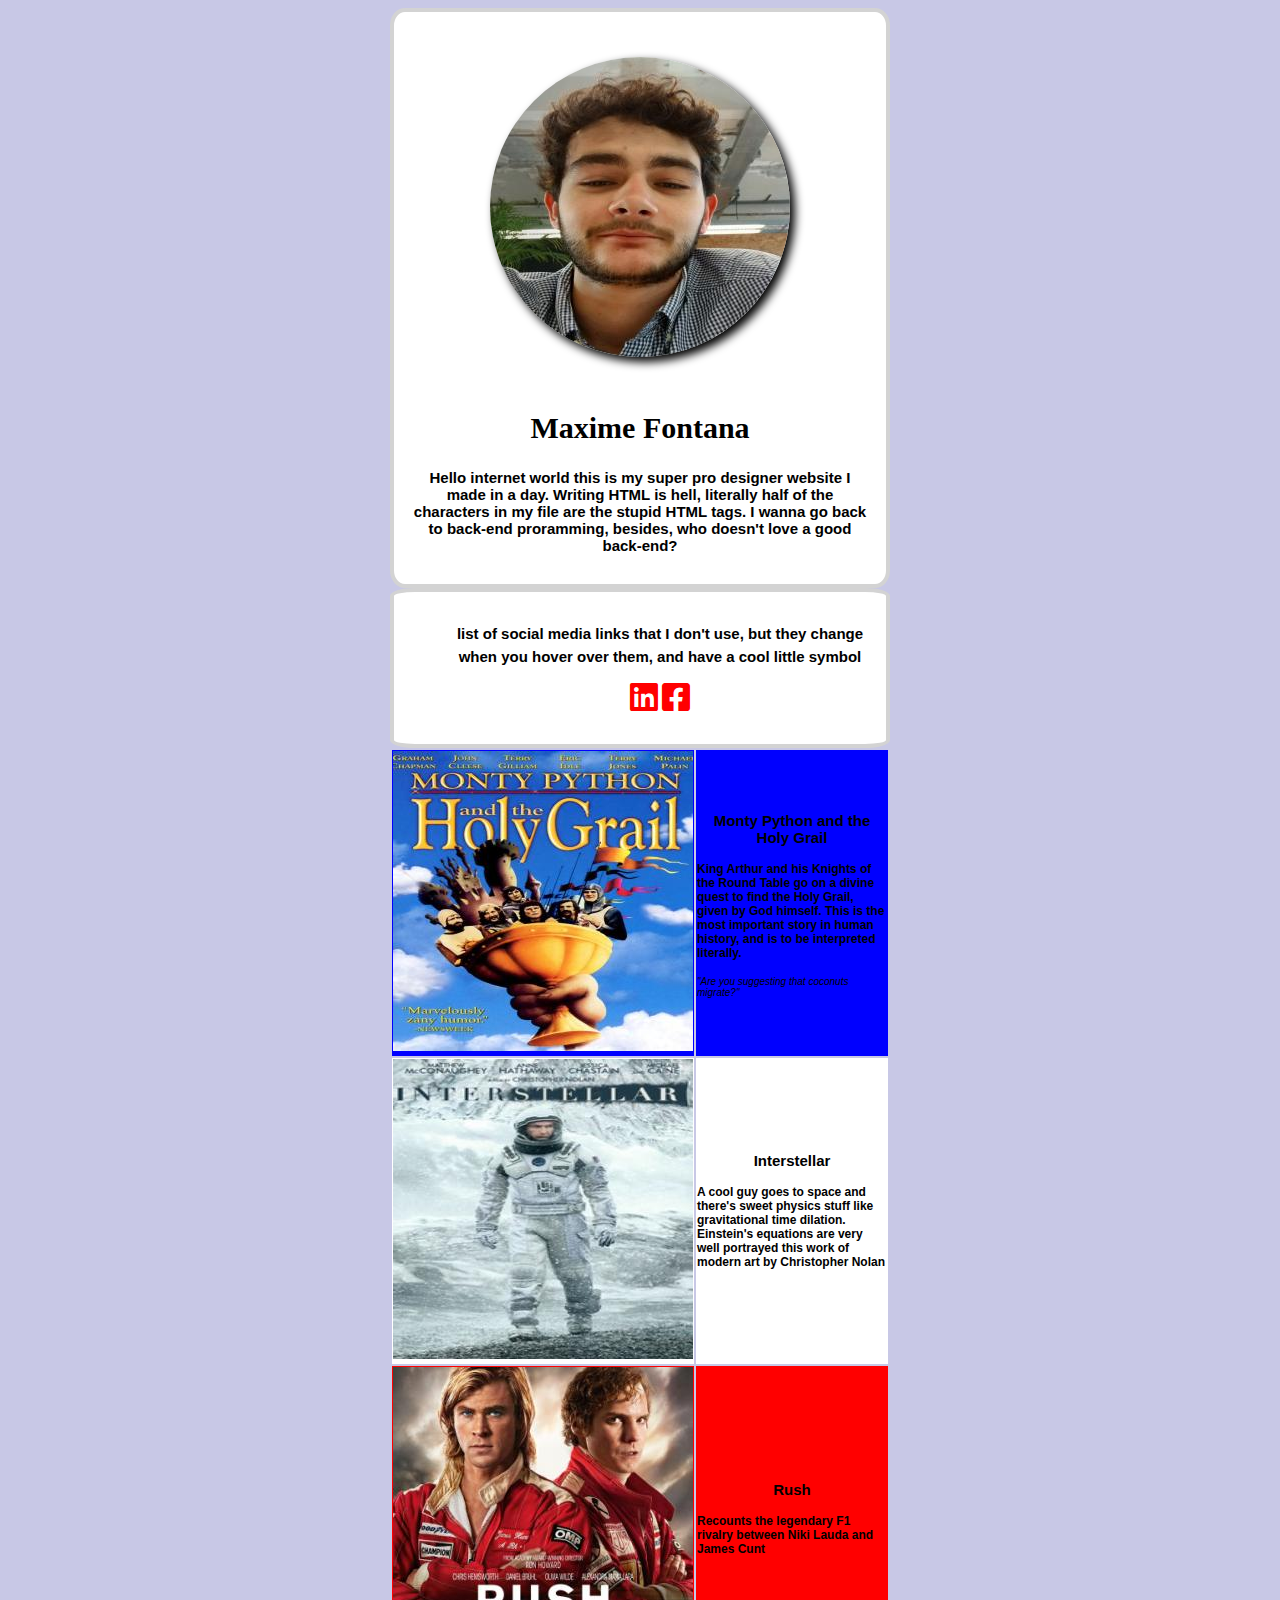
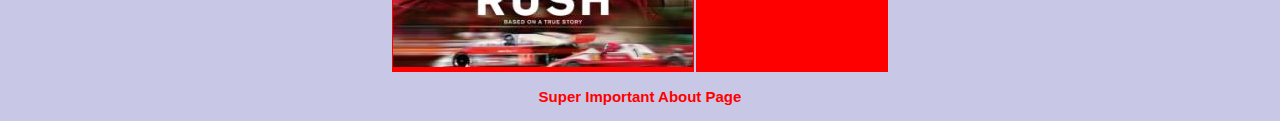
<file: index.html>
<!DOCTYPE html>
<html lang="en">
<div class="container">
  <div class="bio">
    <head>
      <meta charset="UTF-8">
      <link rel="stylesheet" href="style.css">
      <link rel="stylesheet" href="https://use.fontawesome.com/releases/v5.0.10/css/all.css">
      <title>hello world</title>
      <div class="top_image">
        <img src="images/maxime-cropped.jpg" alt="Maxime" id="top_image_c">
      </div>
      <h1>Maxime Fontana</h1>
      <h3>Hello internet world this is my super pro designer website I made in a day. Writing HTML is hell, literally half of the characters in my file are the stupid HTML tags. I wanna go back to back-end proramming, besides, who doesn't love a good back-end?</h3>
    </head>
  </div>
  <body>
    <div class="social_media_links">
      <ul><h2>list of social media links that I don't use, but they change when you hover over them, and have a cool little symbol</h2>
        <a href="https://www.linkedin.com/in/maxfontana" class="fab fa-linkedin fa-2x" target="_blank" id="links">
          <!-- <li>LinkedIn</li> -->
        </a>
        <a href="https://www.facebook.com/max.fontana.14" target="_blank" class="fab fa-facebook-square fa-2x" id="links">
          <!-- <li>Facebook</li> -->
        </a>
      </ul>
    </div>
    <div>
      <table class="table_class">
        <tr id="first_movie">
          <td><img src="images/Holygrail.jpg" alt="Monty Python's holy grail"></td>
          <td>
            <h3>Monty Python and the Holy Grail</h3>
            <h4>King Arthur and his Knights of the Round Table go on a divine quest to find the Holy Grail, given by God himself. This is the most important story in human history, and is to be interpreted literally.</h4>
            <p class="italic">"Are you suggesting that coconuts migrate?"</p>
          </td>
        </tr>
        <tr id="second_movie">
          <td><img src="images/interstellar.jpeg" alt="Interstellar"></td>
          <td>
            <h3>Interstellar</h3>
            <h4>A cool guy goes to space and there's sweet physics stuff like gravitational time dilation. Einstein's equations are very well portrayed this work of modern art by Christopher Nolan</h4>
          </td>
        </tr>
        <tr id="third_movie">
          <td><img src="images/rush.jpg" alt="Rush"></td>
          <td>
            <h3>Rush</h3>
            <h4>Recounts the legendary F1 rivalry between Niki Lauda and James Cunt</h4>
          </td>
        </tr>
      </table>
      <a href="about.html" target="_blank" id="links">
        <h2>Super Important About Page</h2>
      </a>
    </div>
  </body>
</div>
</html>
</file>
<file: style.css>
body {
  background-color: rgb(200, 200, 230);
  font-family: 'Open Sans', sans-serif;
}

header {
  font-family: serif;
  font-size: 30px;
  line-height: 1.4;

}

h1 {
  text-align: center;
  font-family: serif;
  font-size: 30px;
  line-height: 1.4;
}

h2 {
  text-align: center;
  font-family: sans-serif;
  font-size: 15px;
  line-height: 1.5;
}

h3 {
  text-align: center;
  font-family: sans-serif;
  font-size: 15px
}

h4 {
  font-size: 12px
}

.bio {
  background: white;
  padding: 15px;
  border: 4px solid lightgrey;
  border-radius: 3%;
}

#links {
  text-decoration: none;
  color: red;
}

#links:hover {
  color: rgb(150, 150, 150);
}

#top_image_c {
  margin: 0 auto;
  display: block;
  border-radius: 50%;
  box-shadow: 5px 5px 10px;
}

.italic {
  font-style: italic;
  font-size: 10px;
}

#first_movie {
  background-color: blue;
  border-color: blue
}

#second_movie {
  border-color: white;
  background-color: white;
}

#third_movie {
  border-color: red;
  background-color: red;
}

.container {
  width: 500px;
  margin: 0 auto;
}

.top_image {
  width: 400px;
  padding: 30px;
  margin: 0 auto;
}

.table_class {
  margin: 0 auto;
  display: block;
}

.social_media_links {
  background-color: white;
  padding: 15px;
  border: 4px solid lightgrey;
  border-radius: 5%;
  margin: 0 auto;
  text-align: center;
}
</file>
